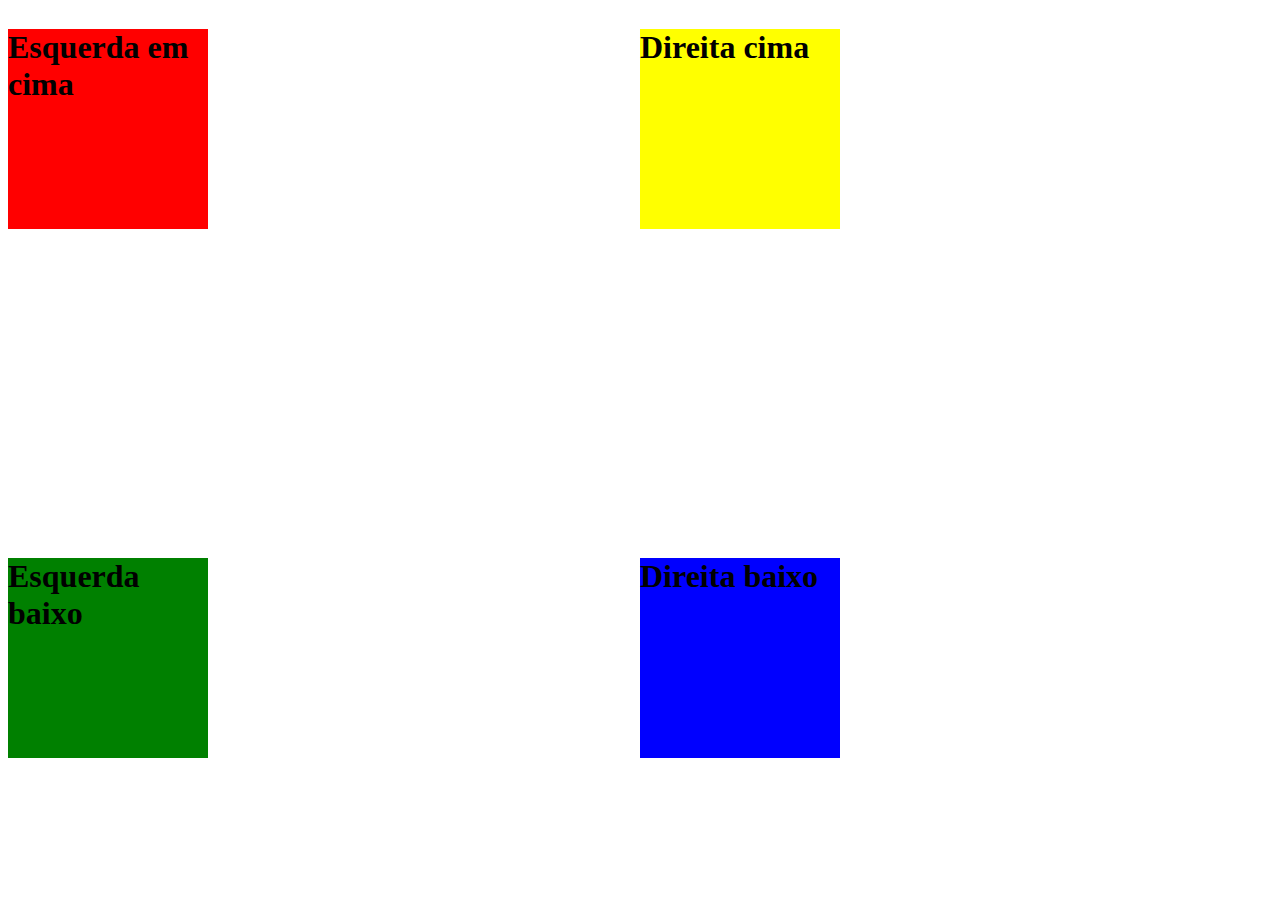
<file: Atividade 3/index.html>
<!DOCTYPE html>
<html lang="en">
<head>
    <meta charset="UTF-8">
    <meta http-equiv="X-UA-Compatible" content="IE=edge">
    <meta name="viewport" content="width=device-width, initial-scale=1.0">
    <title>Retangulo</title>
    <link rel="stylesheet" href="Style.css">
</head>
<body>
    <div id="um">
        <div id="EC">
            <h1>Esquerda em cima</h1>
        </div>
        <div id="EB">
            <h1>Esquerda baixo</h1>
        </div>
    </div>
    
    <div id="dois">
        <div id="DC">
            <h1>Direita cima</h1>
        </div>
        <div id="DB">
            <h1>Direita baixo</h1>
        </div>
    </div>
</body>
</html>
</file>
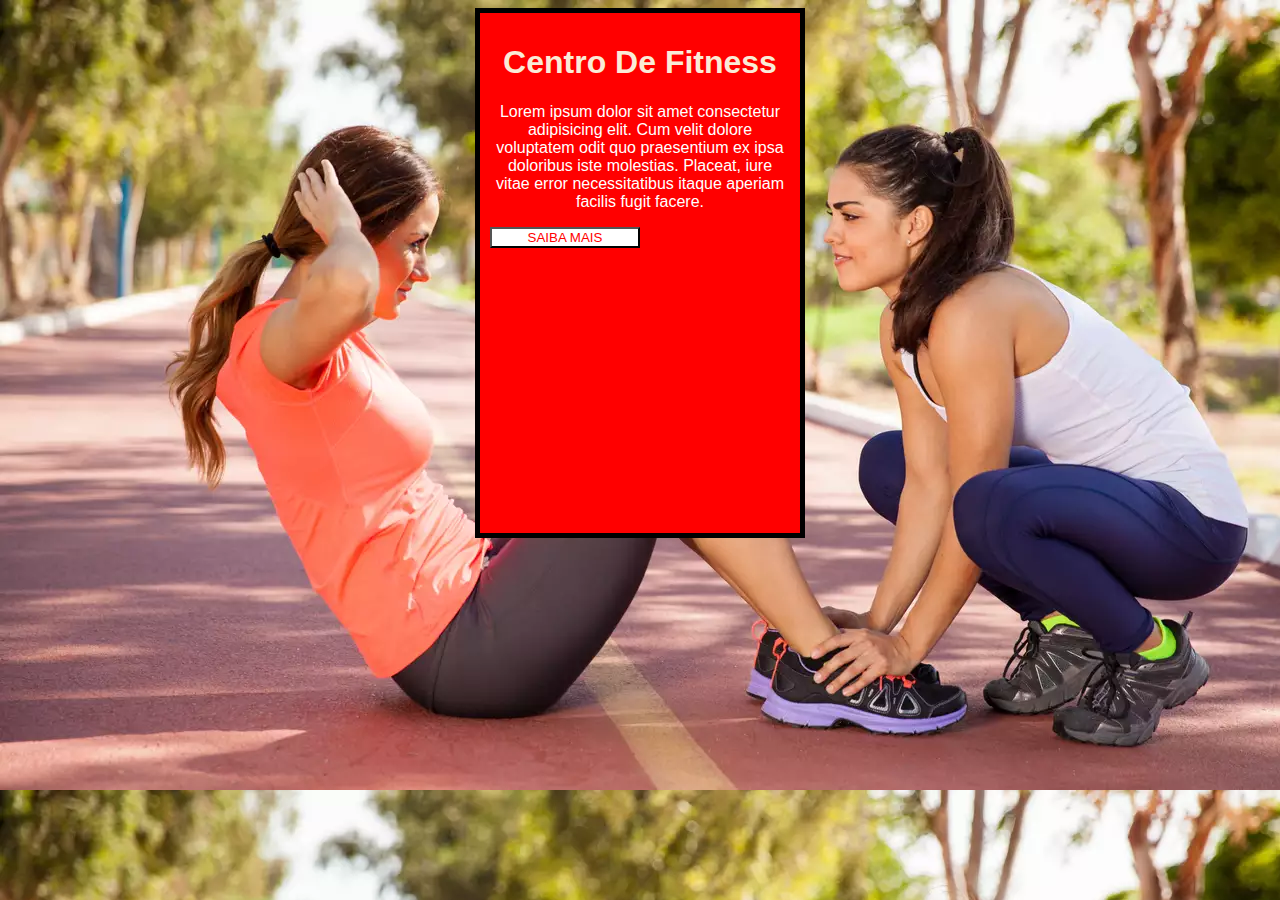
<file: Atividade 4/index.html>
<!DOCTYPE html>
<html lang="en">
<head>
    <meta charset="UTF-8">
    <meta http-equiv="X-UA-Compatible" content="IE=edge">
    <meta name="viewport" content="width=device-width, initial-scale=1.0">
    <title>Fitness</title>
    <link rel="stylesheet" href="Style.css">
</head>
<body>
    <div id="Texto">
        <h1>Centro De Fitness</h1>
        <p>Lorem ipsum dolor sit amet consectetur adipisicing elit. Cum velit dolore voluptatem odit quo praesentium ex ipsa doloribus iste molestias. Placeat, iure vitae error necessitatibus itaque aperiam facilis fugit facere.</p>
        <button>SAIBA MAIS</button>
    </div>
</body>
</html>
</file>
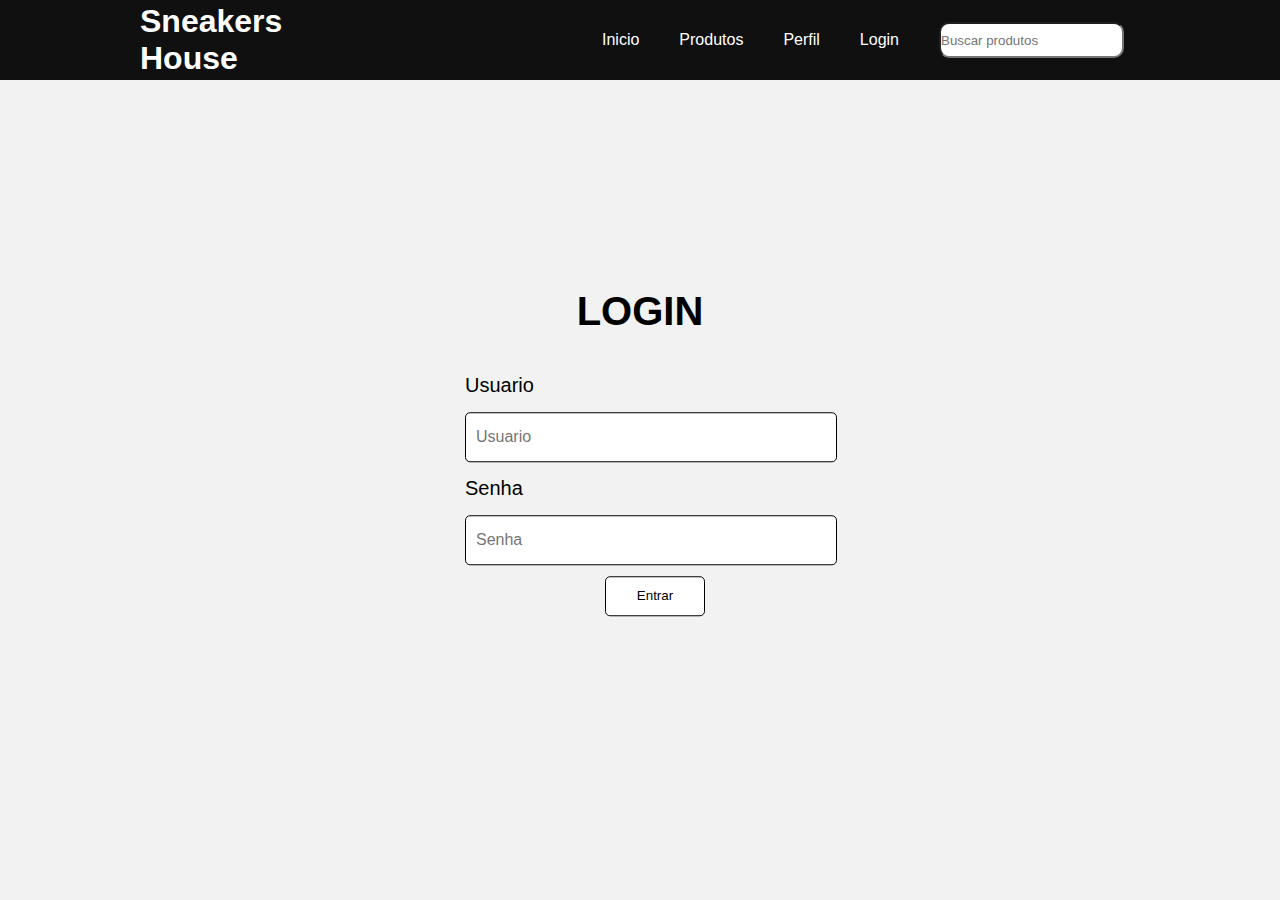
<file: Login.html>
<!DOCTYPE html>
<html lang="en">
<head>
    <meta charset="UTF-8">
    <meta http-equiv="X-UA-Compatible" content="IE=edge">
    <meta name="viewport" content="width=device-width, initial-scale=1.0">
    <title>Login</title>
    <link rel="stylesheet" href="login.css">
</head>
<body>
    <div class="header">
        <div class="inner_header">
            <div class="logo_conteiner">
                <h1>Sneakers <span>House</span></h1>
            </div>
            <ul class="navigation">
                <a href="Index.html"><li>Inicio</li></a>
                <a href="teste.html"><li>Produtos</li></a>
                <a href="Perfil.html"><li>Perfil</li></a>
                <a href="Login.html" target="_self"><li>Login</li></a>
                <a><li><input type="text" placeholder="Buscar produtos" class="buscar_produtos"></li></a>
            </ul>
        </div>
       </div>
   
       <div class="login-form">
        <h1>Login</h1>
        <form action="#" method="post">
            <p>Usuario</p>
            <input type="text" name="user" placeholder="Usuario">
            <p>Senha</p>
            <input type="password" name="password" placeholder="Senha">
            <button type="submit">Entrar</button>
        </form>

        </div>
    


</body>
</html>
</file>
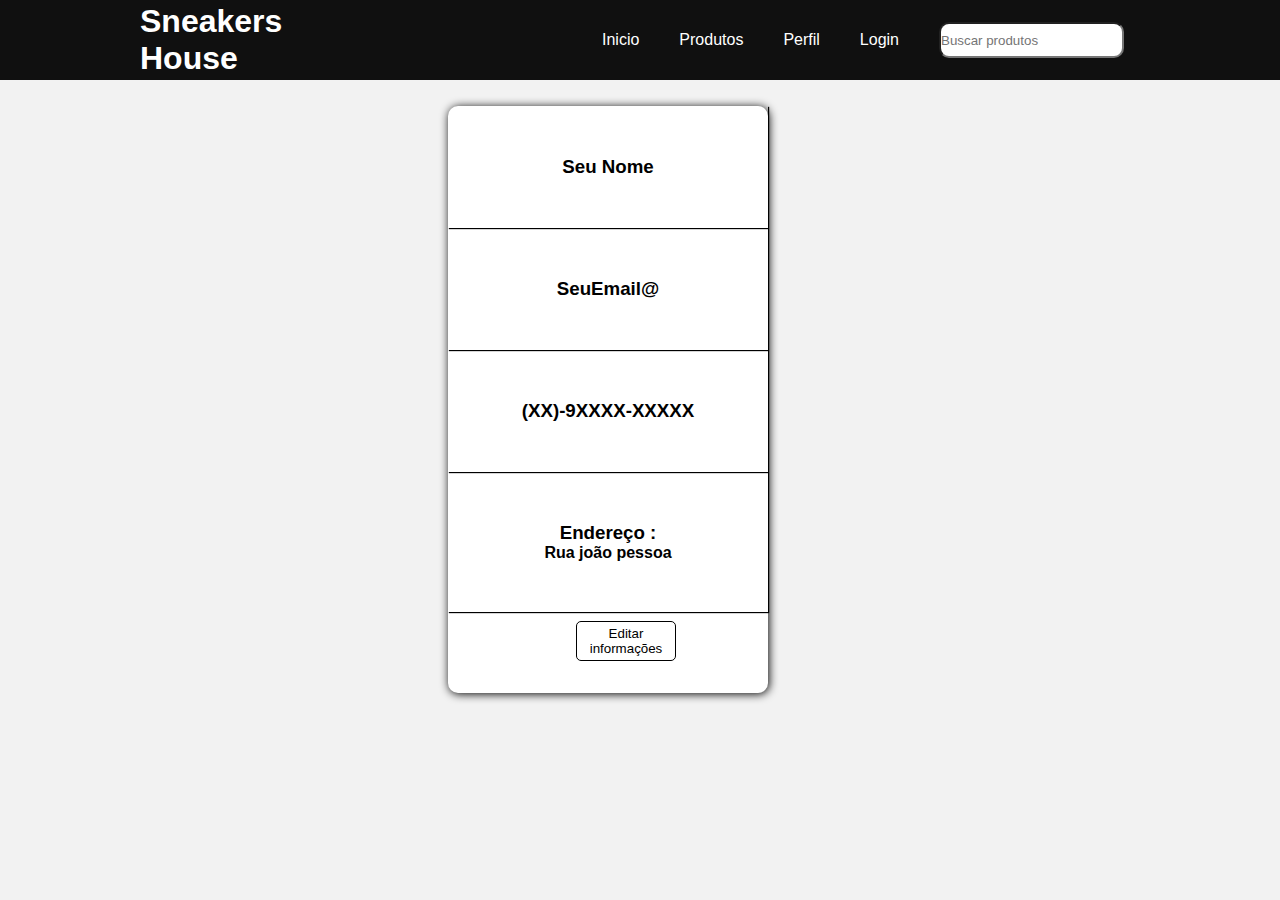
<file: Perfil.html>
<!DOCTYPE html>
<html lang="en">
<head>
    <meta charset="UTF-8">
    <meta name="viewport" content="width=device-width, initial-scale=1.0">
    <title>Perfil</title>
    <link rel="stylesheet" href="perfil.css">
</head>
<body>
   <div class="header">
    <div class="inner_header">
        <div class="logo_conteiner">
            <h1>Sneakers <span>House</span></h1>
        </div>
        <ul class="navigation">
            <a href="Index.html"><li>Inicio</li></a>
            <a href = "teste.html" target = "_self"><li>Produtos</li></a>
            <a href = "Perfil.html" target = "_self"><li>Perfil</li></a>
            <a href="Login.html" target="_self"><li>Login</li></a>
            <a><li><input type="text" placeholder="Buscar produtos" class="buscar_produtos"></li></a>
        </ul>
    </div>
   </div>
   <div class="main">
    
    <div class="nome"><h3>Seu Nome</h3></div>
    <div class="email"><h3>SeuEmail@</h3></div>
    <div class="telefone"><h3>(XX)-9XXXX-XXXXX</h3></div>
    <div class="enderecos"><h3>Endereço :<h4>Rua joão pessoa</h4></h3></div>
    <div class="Editar"> <button>Editar informações</button></div>
   
   </div>
</body>
</html>
</file>
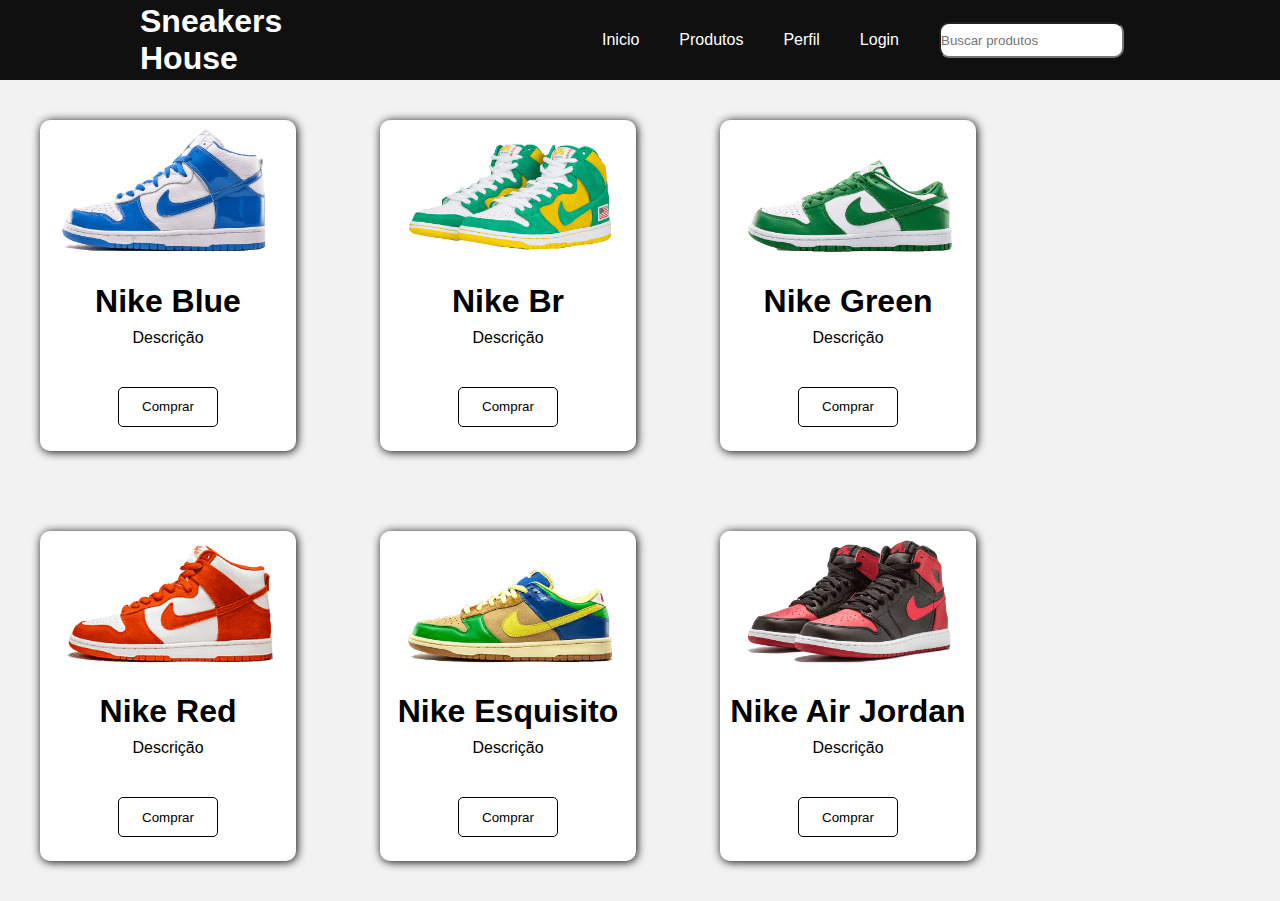
<file: teste.html>
<!DOCTYPE html>
<html lang="en">
<head>
    <meta charset="UTF-8">
    <meta name="viewport" content="width=device-width, initial-scale=1.0">
    <title>Produtos</title>
    <link rel="stylesheet" href="estilo.css">
</head>
<body>
    <div class="header">
        <div class="inner_header">
            <div class="logo_conteiner">
                <h1>Sneakers <span>House</span></h1>
            </div>
            <ul class="navigation">
                <a href="Index.html"><li>Inicio</li></a>
                <a href = "teste.html"><li>Produtos</li></a>
                <a href="Perfil.html" target="_self"><li>Perfil</li></a>
                <a href="Login.html" target="_self" ><li>Login</li></a>
                <a><li><input type="text" placeholder="Buscar produtos" class="buscar_produtos"></li></a>
            </ul>
    
        </div>
       </div>

    <div class="cards">
    <div class="image">
        <img src="img sources/nike blue.png">
    </div>
    
    <div class="title">
        <h1>Nike Blue</h1>
    </div>
    
    <div class="des">
        <p>Descrição</p>
        <button>Comprar</button>
    </div>

</div>


<!-- Cards-->
<div class="cards">
    <div class="image">
        <img src="img sources/nike brasil.png">
    </div>
    
    <div class="title">
        <h1>Nike Br</h1>
    </div>
    
    <div class="des">
        <p>Descrição</p>
        <button>Comprar</button>
    </div>

</div>
<!-- Cards-->
<div class="cards">
    <div class="image">
        <img src="img sources/nike green.png">
    </div>
    
    <div class="title">
        <h1>Nike Green</h1>
    </div>
    
    <div class="des">
        <p>Descrição</p>
        <button>Comprar</button>
    </div>

</div>
<!-- Cards-->

<div class="cards">
    <div class="image">
        <img src="img sources/nike red.png">
    </div>
    
    <div class="title">
        <h1>Nike Red</h1>
    </div>
    
    <div class="des">
        <p>Descrição</p>
        <button>Comprar</button>
    </div>

</div>
<!-- Cards-->

<div class="cards">
    <div class="image">
        <img src="img sources/nike wtf.png">
    </div>
    
    <div class="title">
        <h1>Nike Esquisito</h1>
    </div>
    
    <div class="des">
        <p>Descrição</p>
        <button>Comprar</button>
    </div>
</div>
<!-- Cards-->
<div class="cards">
    <div class="image">
        <img src="img sources/png-transparent-sneakers-skate-shoe-air-jordan-nike-adidas-air-jordan-white-outdoor-shoe-sneakers.png">
    </div>
    
    <div class="title">
        <h1>Nike Air Jordan</h1>
    </div>
    
    <div class="des">
        <p>Descrição</p>
        <button>Comprar</button>
    </div>
</div>
<!-- Cards-->


    
</body>
</html>
</file>
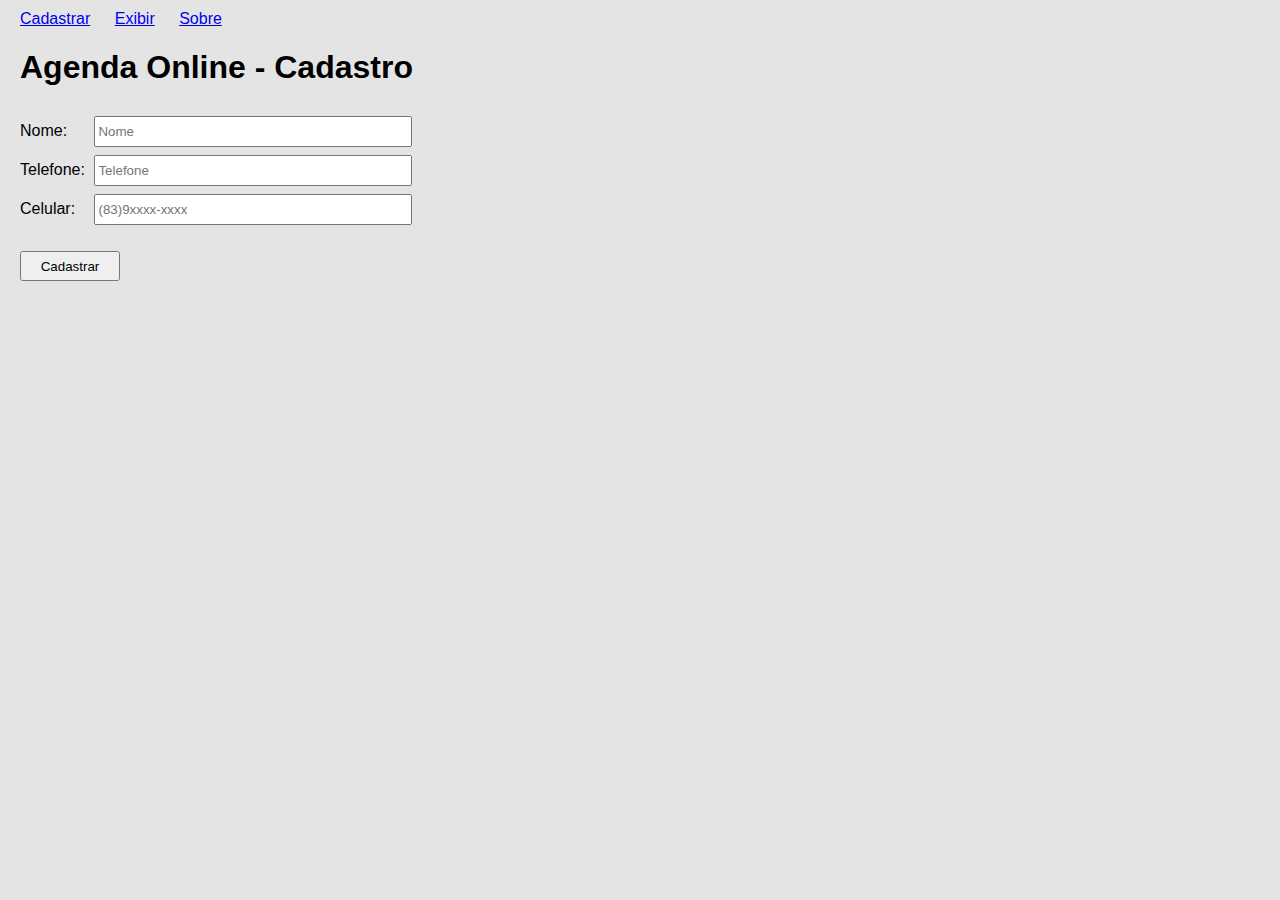
<file: Atividade/cadastro.html>
<!DOCTYPE html>
<html lang="en">
<head>
    <meta charset="UTF-8">
    <meta http-equiv="X-UA-Compatible" content="IE=edge">
    <meta name="viewport" content="width=device-width, initial-scale=1.0">
    <title>cadastro</title>
    <link rel="stylesheet" href="cadastro.css">
   
   <div>
        <a href = "cadastro.html" target = "_self">Cadastrar</a>
        <a href="exibir.html" target="_self">Exibir</a>
        <a href="sobre.html" target="_self">Sobre</a>
    </div>

    
</head>
<body>
    <h1>Agenda Online - Cadastro</h1>

    <form action="action_p.php" method="GET">
        <div>
            <label for="Nome"> Nome:</label>
            <input type="text" id="Nome" name="Nome" placeholder="Nome" required>
        </div>
        <br>
        
        <div>
           <label for="Telefone">Telefone:</label>
           <input type="text" id="Telefone" name="Telefone" placeholder="Telefone" required>
        </div>
        
        <br>
        
        <div>
            <label for="Celular">Celular:</label>
            <input type="text" name="Celular" id="Celular"placeholder="(83)9xxxx-xxxx" required>
        </div>
        
        <br>
        <br>
        
        <div>
            <button type="submit" value="Submit">Cadastrar</button>
        </div>
        
        
    </form>


    
   

    
</body>
</html>
</file>
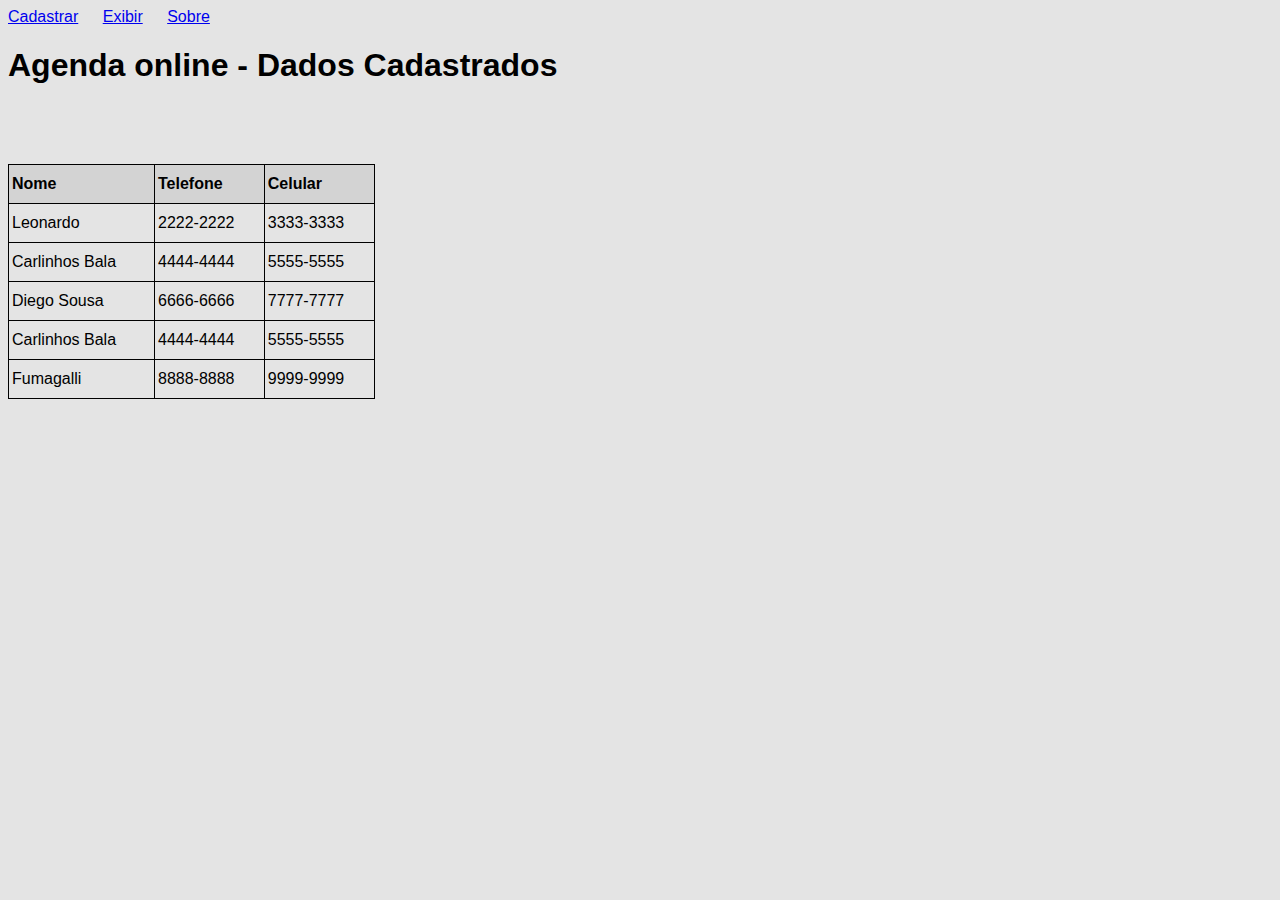
<file: Atividade/exibir.html>
<!DOCTYPE html>
<html lang="en">
<head>
    <meta charset="UTF-8">
    <meta http-equiv="X-UA-Compatible" content="IE=edge">
    <meta name="viewport" content="width=device-width, initial-scale=1.0">
    <title>Exibir</title>
    <link rel="stylesheet" href="exibir.css">
    
    <style>
  
   </style>
   
    <div>
        <a href = "cadastro.html" target = "_self">Cadastrar</a>
        <a href="exibir.html" target="_self">Exibir</a>
        <a href="sobre.html" target="_self">Sobre</a>
    </div>

</head>
<body>
    <h1>Agenda online - Dados Cadastrados </h1>
   
    <table class="table">
        <thead>
            <th>Nome</th>
            <th>Telefone</th>
            <th>Celular</th>
        </thead>
        <tbody>
            <tr>
                <td data-label="Nome">Leonardo</td>
                <td data-label="Telefone">2222-2222 </td>
                <td data-label="Celular">3333-3333</td>
            </tr>
            
            <tr>
                <td data-label="Nome">Carlinhos Bala</td>
                <td data-label="Telefone">4444-4444 </td>
                <td data-label="Celular">5555-5555</td>
            </tr>

            <tr>
                <td data-label="Nome">Diego Sousa</td>
                <td data-label="Telefone">6666-6666 </td>
                <td data-label="Celular">7777-7777</td>
            </tr>

            <tr>
                <td data-label="Nome">Carlinhos Bala</td>
                <td data-label="Telefone">4444-4444 </td>
                <td data-label="Celular">5555-5555</td>
            </tr>

            <tr>
                <td data-label="Nome">Fumagalli</td>
                <td data-label="Telefone">8888-8888 </td>
                <td data-label="Celular">9999-9999</td>
            </tr>
        </tbody>
    </table>
    
    
</body>
</html>
</file>
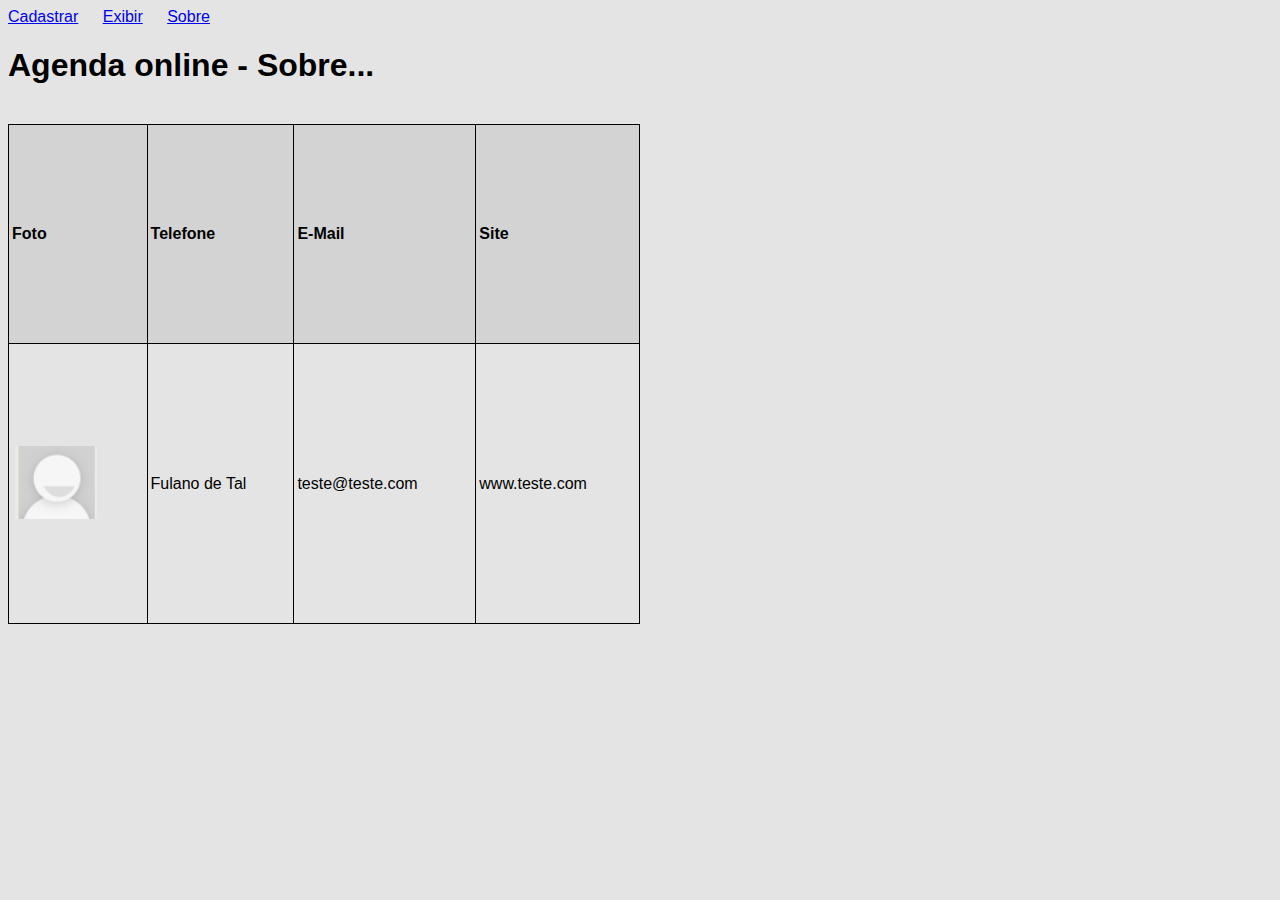
<file: Atividade/sobre.html>
<!DOCTYPE html>
<html lang="en">
<head>
    <meta charset="UTF-8">
    <meta http-equiv="X-UA-Compatible" content="IE=edge">
    <meta name="viewport" content="width=device-width, initial-scale=1.0">
    <title>sobre</title>
    <link rel="stylesheet" href="sobre.css">
   
      <div>
        <a href = "cadastro.html" target = "_self">Cadastrar</a>
        <a href="exibir.html" target="_self">Exibir</a>
        <a href="sobre.html" target="_self">Sobre</a>
    </div>


</head>
<body>
    <h1>Agenda online - Sobre...</h1>
<table class="table">
    <thead>
        <th>Foto</th>
        <th>Telefone</th>
        <th>E-Mail</th>
        <th>Site</th>
    </thead>
    <tbody>
        <tr>
            <td data-label="Foto"> <img src="Icon.png" alt="Foto"></td>
            <td data-label="Telefone">Fulano de Tal</td>
            <td data-label="E-Mail">teste@teste.com</td>
            <td data-label="FSite">www.teste.com</td>
        </tr>
    </tbody>
</table>
</body>
</html>
</file>
<file: Atividade 3/Style.css>
#um{
    
    
    width: 50%;
    float: left;

}
#dois{
    
    width: 50%;
    float: right;
}

#EC{
    background-color: red;
    width: 200px;
    height: 200px;
}
#EB{
    background-color: green;
   width: 200px;
   height: 200px;
   margin-top: 52%;
}
#DC{
    background-color: yellow;
    width: 200px;
    height: 200px;
}
#DB{
    background-color: blue;
    width: 200px;
    height: 200px;
    margin-top: 52%;
   
}
</file>
<file: Atividade 4/Style.css>
body {
    background-image: url("ser-fitness.webp");
    background-color: #cccccc;
   }
#Texto{
    background-color: red;
    width: 300px;
    height: 500px;
    margin: auto;
    padding: 10px;
    border: 5px solid;
}

h1{
    color: antiquewhite;
    font-family: 'Franklin Gothic Medium', 'Arial Narrow', Arial, sans-serif;
    text-align: center;
}
p{
    color: white;
    font-family: 'Franklin Gothic Medium', 'Arial Narrow', Arial, sans-serif;
    text-align: center;
}
button{
    width: 150px;
    height: auto;
    background-color: white;
    color: red;
    font-family: 'Franklin Gothic Medium', 'Arial Narrow', Arial, sans-serif;
    
    
}
</file>
<file: login.css>
*{
    margin: 0;
    padding: 0;
    list-style: none;
    text-decoration: none;
}

.header{
    width: 100%;
    height: 80px;
    display: block;
    background: #101010;
}
.inner_header{
    width: 1000px;
    height: 100%;
    display: block;
    margin: 0 auto;
   
    

}
.logo_conteiner{
    height: 100%;
    display: table;
    float: left;

}
.logo_conteiner h1{
    color: white;
    font-family: sans-serif;
    height: 100%;
    display: table-cell;
    vertical-align: middle;
    font-size: 32px;
    font-weight:200px ;
    
}

.logo_conteiner h1 span{
    color: white;
    font-family: sans-serif;
    height: 100%;
    display: table-cell;
    vertical-align: middle;
    font-size: 32px;
    font-weight:200px ;
   }
   .navigation{
    float: right;
    height: 100%;
   }
   .navigation a{
    height: 100%;
    display: table;
    float: left;
    padding: 0px 20px;
   }
   .buscar_produtos{
    border-radius: 10px;
    width: 100%;
    height: 40%;
    
   }
   .navigation a li{
    display: table-cell;
    vertical-align: middle;
    height: 100%;
    color: white;
    font-family: sans-serif;
    font-size: 16px;
   }
body{
   background-color: #f2f2f2;
}
.login-form{
    width: 350px;
    top: 50%;
    left: 50%;
    transform: translate(-50%,-50%);
    position: absolute;
    font-family: sans-serif;
}
.login-form h1 {
    font-size: 40px;
    text-align: center;
    text-transform: uppercase;
    margin: 40px 0;
}
.login-form p {
    font-size: 20px;
    margin: 15px 0;
}
.login-form input {

    font-size: 16px;
    width: 100%;
    padding: 15px 10px;
    border: 0;
    outline: none;
    border-radius: 5px;
    border: 1px solid black;
}
button{
    margin-top: 3%;
    margin-left: 40%;
    margin-bottom: 10%;
    width: 100px;
    height: 40px;
    background-color: white;
    border: 1px solid black;
    border-radius: 5px;

}
button:hover{
    background-color: black;
    color: white;
    transition: 0.5s;
    cursor: pointer;
}
</file>
<file: perfil.css>
*{
    margin: 0;
    padding: 0;
    list-style: none;
    text-decoration: none;
}

.header{
    width: 100%;
    height: 80px;
    display: block;
    background: #101010;
}
.inner_header{
    width: 1000px;
    height: 100%;
    display: block;
    margin: 0 auto;
   
    

}
.logo_conteiner{
    height: 100%;
    display: table;
    float: left;

}
.logo_conteiner h1{
    color: white;
    font-family: sans-serif;
    height: 100%;
    display: table-cell;
    vertical-align: middle;
    font-size: 32px;
    font-weight:200px ;
    
}

.logo_conteiner h1 span{
    color: white;
    font-family: sans-serif;
    height: 100%;
    display: table-cell;
    vertical-align: middle;
    font-size: 32px;
    font-weight:200px ;
   }
   .navigation{
    float: right;
    height: 100%;
   }
   .navigation a{
    height: 100%;
    display: table;
    float: left;
    padding: 0px 20px;
   }
   .buscar_produtos{
    border-radius: 10px;
    width: 100%;
    height: 40%;
    
   }
   .navigation a li{
    display: table-cell;
    vertical-align: middle;
    height: 100%;
    color: white;
    font-family: sans-serif;
    font-size: 16px;
   }
   
.main{
    width: 25%;
    margin-top: 2%;
    margin-left: 35%;
    
    background-color: white;
    border-radius: 10px;
    box-shadow: 1px 1px 10px black;
    }

.nome{
    text-align: center;
    padding: 50px;
    font-family: sans-serif;
    box-shadow: 1px 1px 1px black;
}
.email{
    text-align: center;
    padding: 50px;
    font-family: sans-serif;
    box-shadow: 1px 1px 1px black;
}
.telefone{
    text-align: center;
    padding: 50px;
    font-family: sans-serif;
    box-shadow: 1px 1px 1px black;
}

.enderecos{
    text-align: center;
    padding: 50px;
    font-family: sans-serif;
    box-shadow: 1px 1px 1px black;

}
button{
    margin-top: 3%;
    margin-left: 40%;
    margin-bottom: 10%;
    width: 100px;
    height: 40px;
    background-color: white;
    border: 1px solid black;
    border-radius: 5px;

}
button:hover{
    background-color: black;
    color: white;
    transition: 0.5s;
    cursor: pointer;
}




body{
    background-color: #f2f2f2;
}
</file>
<file: estilo.css>
*{
    margin: 0;
    padding: 0;
    list-style: none;
    text-decoration: none;
}

.header{
    width: 100%;
    height: 80px;
    display: block;
    background: #101010;
}
.inner_header{
    width: 1000px;
    height: 100%;
    display: block;
    margin: 0 auto;
   
    

}
.logo_conteiner{
    height: 100%;
    display: table;
    float: left;

}
.logo_conteiner h1{
    color: white;
    font-family: sans-serif;
    height: 100%;
    display: table-cell;
    vertical-align: middle;
    font-size: 32px;
    font-weight:200px ;
    
}

.logo_conteiner h1 span{
    color: white;
    font-family: sans-serif;
    height: 100%;
    display: table-cell;
    vertical-align: middle;
    font-size: 32px;
    font-weight:200px ;
   }
   .navigation{
    float: right;
    height: 100%;
   }
   .navigation a{
    height: 100%;
    display: table;
    float: left;
    padding: 0px 20px;
   }
   .buscar_produtos{
    border-radius: 10px;
    width: 100%;
    height: 40%;
    
   }
   .navigation a li{
    display: table-cell;
    vertical-align: middle;
    height: 100%;
    color: white;
    font-family: sans-serif;
    font-size: 16px;
   }
   
body{
    background-color: #f2f2f2;
}



.cards{
    width: 20%;
    display: inline-block;
    background-color: white;
    border-radius: 10px;
    margin: 40px;
    box-shadow: 1px 1px 10px black;
    }


.image img{
    width: 100%;
    border-radius: 10px;
}
.title{
    text-align: center;
    padding: 5px;
}
.des{
    text-align: center;
    padding: 4px;
}
button{
    margin-top:40px ;
    margin-bottom: 20px;
    width: 100px;
    height: 40px;
    background-color: white;
    border: 1px solid black;
    border-radius: 5px;

}
button:hover{
    background-color: black;
    color: white;
    transition: 0.5s;
    cursor: pointer;
}
h1{
    font-family: sans-serif;
}
p{
    font-family: sans-serif;
}
</file>
<file: Atividade/cadastro.css>
a{

    margin-right: 20px;

    }
body{
    margin: 20px;
    background-color: rgb(228, 228, 228)
        ;
    font-family: Arial, Helvetica, sans-serif;
    }

label{
    width: 70px;
    display: inline-block;
}
input{
    width: 310px;
    height: 25px;
}
button{
    width: 100px;
    height: 30px;
   
}
div{
    margin-top: -10px;
    
    
}

form{
    margin-top: 40px;
}
</file>
<file: Atividade/exibir.css>
a{

    margin-right: 20px;

    }
    

body{
    
    background-color: rgb(228, 228, 228)
        ;
    font-family: Arial, Helvetica, sans-serif;
    }

*{
    box-sizing:border-box ;
}

.table{
    width: 29%;
    border-collapse: collapse;
    
}

.table td, table th{
    
    padding: 10px 3px;
    border: 1px solid #000000;
    text-align: left;

}

.table th{
    background-color: #d3d3d3;
}

.table{
    margin-top: 80px;
}
</file>
<file: Atividade/sobre.css>
a{

    margin-right: 20px;

    }
    body{
        
        background-color: rgb(228, 228, 228)
            ;
        font-family: Arial, Helvetica, sans-serif;
        }
    
    *{
        box-sizing:border-box ;
    }
    
    .table{
       
        width: 50%;
        border-collapse: collapse;
    }
    
    .table td, table th{
        padding: 100px 3px;
        border: 1px solid #000000;
       ;
    
    }
    
    .table th{
        background-color: #d3d3d3;
        text-align: left;
    }
    .table td{
        text-align: left;
    }
  
    .table{
        margin-top: 40px;
    }
</file>
